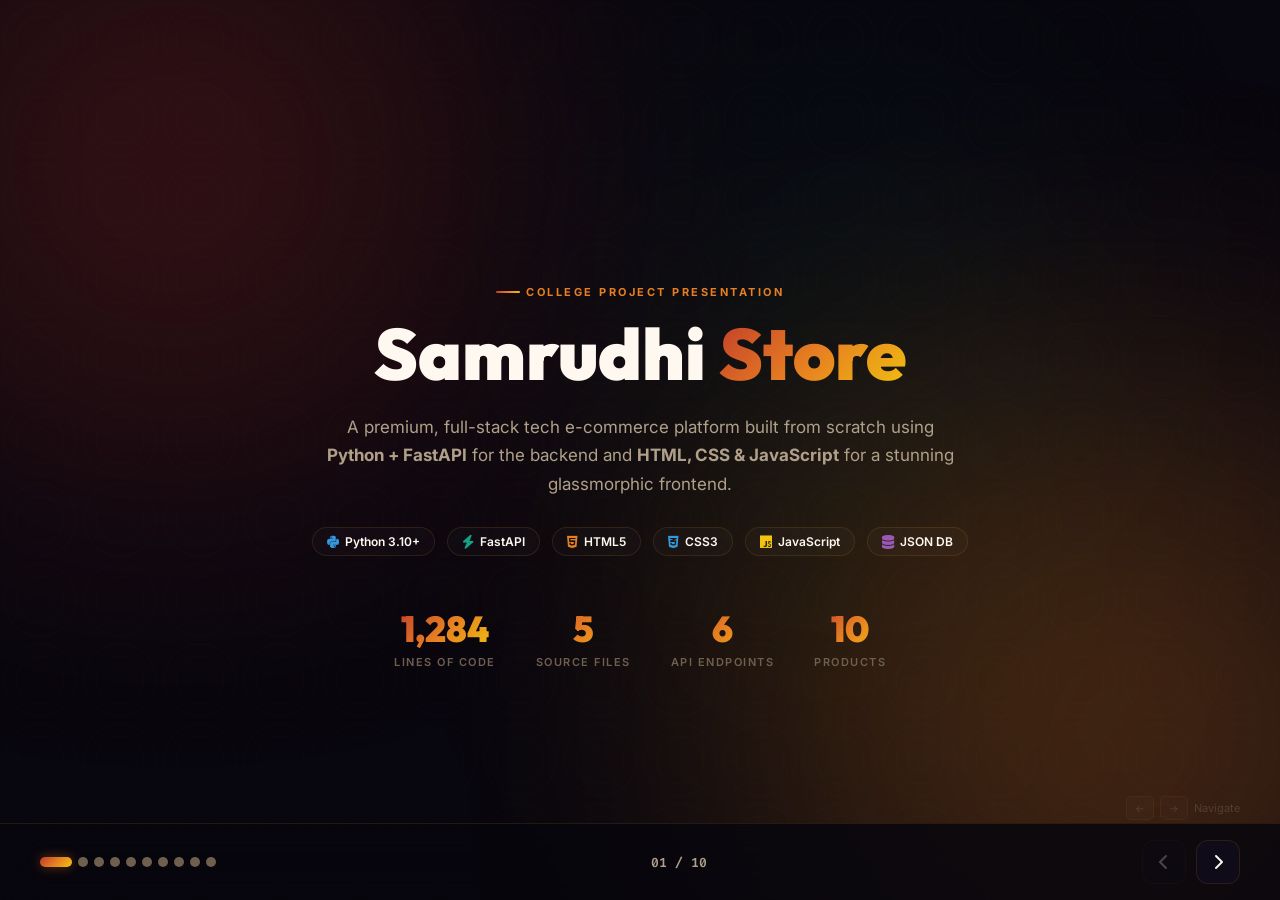
<file: Reddy's store/presentation.html>
<!DOCTYPE html>
<html lang="en">
<head>
    <meta charset="UTF-8">
    <meta name="viewport" content="width=device-width, initial-scale=1.0">
    <title>Samrudhi Store — Project Presentation</title>
    <link rel="preconnect" href="https://fonts.googleapis.com">
    <link rel="preconnect" href="https://fonts.gstatic.com" crossorigin>
    <link href="https://fonts.googleapis.com/css2?family=Outfit:wght@300;400;600;700;800;900&family=Inter:wght@300;400;500;600;700&family=Fira+Code:wght@400;600&display=swap" rel="stylesheet">
    <link rel="stylesheet" href="https://cdnjs.cloudflare.com/ajax/libs/font-awesome/6.4.0/css/all.min.css">
    <style>
        /* ============ RESET & BASE ============ */
        *, *::before, *::after { box-sizing: border-box; margin: 0; padding: 0; }

        :root {
            --bg: #08060e;
            --surface: rgba(18, 14, 33, 0.6);
            --surface-hover: rgba(28, 22, 50, 0.7);
            --border: rgba(255, 160, 50, 0.12);
            --border-bright: rgba(255, 160, 50, 0.3);
            --text: #fff8f0;
            --text-dim: #b0a08a;
            --text-muted: #6e5f4e;

            --kumkum: #c0392b;
            --saffron: #e67e22;
            --gold: #f1c40f;
            --mehndi: #27ae60;
            --peacock: #16a085;
            --sky: #3498db;

            --gradient-fire: linear-gradient(135deg, #c0392b, #e67e22, #f1c40f);
            --gradient-earth: linear-gradient(135deg, #27ae60, #16a085);
            --gradient-sky: linear-gradient(135deg, #3498db, #9b59b6);

            --font-head: 'Outfit', sans-serif;
            --font-body: 'Inter', sans-serif;
            --font-code: 'Fira Code', monospace;
            --ease: cubic-bezier(0.16, 1, 0.3, 1);
        }

        html { scroll-behavior: smooth; }

        body {
            background: var(--bg);
            color: var(--text);
            font-family: var(--font-body);
            overflow: hidden;
            height: 100vh;
            width: 100vw;
        }

        /* ============ AMBIENT BACKGROUND ============ */
        .ambient {
            position: fixed; inset: 0; z-index: 0; pointer-events: none; overflow: hidden;
        }
        .ambient .orb {
            position: absolute; border-radius: 50%; filter: blur(140px); opacity: 0.25;
        }
        .ambient .orb-1 { width: 600px; height: 600px; background: #c0392b; top: -15%; left: -10%; animation: float1 18s ease-in-out infinite; }
        .ambient .orb-2 { width: 700px; height: 700px; background: #e67e22; bottom: -20%; right: -15%; animation: float2 22s ease-in-out infinite; }
        .ambient .orb-3 { width: 400px; height: 400px; background: #f1c40f; top: 40%; left: 50%; opacity: 0.08; animation: float3 16s ease-in-out infinite; }
        .ambient .orb-4 { width: 350px; height: 350px; background: #16a085; top: 10%; right: 20%; opacity: 0.1; animation: float1 20s ease-in-out infinite reverse; }

        @keyframes float1 { 0%,100%{transform:translate(0,0)} 50%{transform:translate(30px,-40px)} }
        @keyframes float2 { 0%,100%{transform:translate(0,0)} 50%{transform:translate(-40px,30px)} }
        @keyframes float3 { 0%,100%{transform:translate(0,0)} 50%{transform:translate(20px,25px)} }

        /* Rangoli pattern overlay */
        .ambient::after {
            content: '';
            position: absolute; inset: 0;
            background-image: url("data:image/svg+xml,%3Csvg xmlns='http://www.w3.org/2000/svg' width='80' height='80' viewBox='0 0 80 80'%3E%3Ccircle cx='40' cy='40' r='36' fill='none' stroke='rgba(230,126,34,0.04)' stroke-width='1'/%3E%3Ccircle cx='40' cy='40' r='24' fill='none' stroke='rgba(241,196,15,0.03)' stroke-width='1'/%3E%3Ccircle cx='40' cy='40' r='12' fill='none' stroke='rgba(192,57,43,0.03)' stroke-width='1'/%3E%3C/svg%3E");
            opacity: 0.5;
        }

        /* ============ PRESENTATION WRAPPER ============ */
        .presentation {
            position: relative; z-index: 1;
            width: 100vw; height: 100vh;
            overflow: hidden;
        }

        /* ============ SLIDE SYSTEM ============ */
        .slide {
            position: absolute; inset: 0;
            display: flex; align-items: center; justify-content: center;
            padding: 60px 80px;
            opacity: 0;
            transform: translateX(80px) scale(0.96);
            transition: opacity 0.7s var(--ease), transform 0.7s var(--ease);
            pointer-events: none;
            will-change: transform, opacity;
        }
        .slide.active {
            opacity: 1; transform: translateX(0) scale(1); pointer-events: all;
        }
        .slide.exit-left {
            opacity: 0; transform: translateX(-80px) scale(0.96);
        }

        .slide-inner {
            width: 100%;
            max-width: 1200px;
            animation: slideContentIn 0.9s var(--ease) both;
        }
        .slide.active .slide-inner { animation: slideContentIn 0.9s var(--ease) both; }
        @keyframes slideContentIn { from { opacity: 0; transform: translateY(25px); } to { opacity: 1; transform: translateY(0); } }

        /* ============ NAVIGATION ============ */
        .nav-bar {
            position: fixed; bottom: 0; left: 0; right: 0; z-index: 100;
            display: flex; align-items: center; justify-content: space-between;
            padding: 16px 40px;
            background: rgba(8, 6, 14, 0.85);
            backdrop-filter: blur(20px);
            border-top: 1px solid var(--border);
        }

        .nav-progress {
            display: flex; align-items: center; gap: 6px;
        }
        .nav-dot {
            width: 10px; height: 10px;
            border-radius: 50%;
            background: var(--text-muted);
            border: none; cursor: pointer;
            transition: all 0.4s var(--ease);
            position: relative;
        }
        .nav-dot.active {
            width: 32px; border-radius: 5px;
            background: var(--gradient-fire);
            box-shadow: 0 0 12px rgba(230,126,34,0.4);
        }
        .nav-dot:hover:not(.active) { background: var(--text-dim); transform: scale(1.2); }
        .nav-dot .tooltip {
            position: absolute; bottom: 24px; left: 50%;
            transform: translateX(-50%) translateY(4px);
            background: rgba(18,14,33,0.95);
            border: 1px solid var(--border);
            padding: 4px 10px; border-radius: 6px;
            font-size: 11px; white-space: nowrap; color: var(--text);
            opacity: 0; pointer-events: none;
            transition: all 0.3s var(--ease);
        }
        .nav-dot:hover .tooltip { opacity: 1; transform: translateX(-50%) translateY(0); }

        .nav-info {
            font-size: 13px; color: var(--text-dim); font-weight: 600; font-family: var(--font-code);
        }

        .nav-controls { display: flex; gap: 10px; }
        .nav-btn {
            width: 44px; height: 44px;
            border-radius: 12px;
            border: 1px solid var(--border);
            background: var(--surface);
            color: var(--text);
            cursor: pointer;
            display: flex; align-items: center; justify-content: center;
            font-size: 16px;
            transition: all 0.3s var(--ease);
        }
        .nav-btn:hover { background: var(--surface-hover); border-color: var(--border-bright); transform: translateY(-2px); }
        .nav-btn:disabled { opacity: 0.25; cursor: not-allowed; transform: none; }

        /* ============ TYPOGRAPHY ============ */
        .slide-tag {
            display: inline-flex; align-items: center; gap: 6px;
            font-size: 11px; font-weight: 700; text-transform: uppercase;
            letter-spacing: 2.5px; color: var(--saffron);
            margin-bottom: 16px;
        }
        .slide-tag::before {
            content: ''; width: 24px; height: 2px;
            background: var(--gradient-fire); border-radius: 2px;
        }

        h1.hero-title {
            font-family: var(--font-head);
            font-size: clamp(40px, 6vw, 72px);
            font-weight: 900;
            line-height: 1.08;
            margin-bottom: 20px;
        }
        h1.hero-title .highlight {
            background: var(--gradient-fire);
            -webkit-background-clip: text;
            -webkit-text-fill-color: transparent;
            background-clip: text;
        }

        h2.section-title {
            font-family: var(--font-head);
            font-size: clamp(28px, 4vw, 48px);
            font-weight: 800;
            line-height: 1.15;
            margin-bottom: 16px;
        }
        h2.section-title .highlight {
            background: var(--gradient-fire);
            -webkit-background-clip: text;
            -webkit-text-fill-color: transparent;
            background-clip: text;
        }

        .subtitle {
            font-size: 17px; color: var(--text-dim);
            line-height: 1.7; max-width: 640px;
        }

        /* ============ CARDS / BOXES ============ */
        .glass-card {
            background: var(--surface);
            backdrop-filter: blur(14px);
            border: 1px solid var(--border);
            border-radius: 16px;
            padding: 24px;
            transition: all 0.4s var(--ease);
        }
        .glass-card:hover {
            border-color: var(--border-bright);
            transform: translateY(-4px);
            box-shadow: 0 12px 40px rgba(0,0,0,0.3), 0 0 20px rgba(230,126,34,0.06);
        }

        .card-icon {
            width: 52px; height: 52px;
            border-radius: 14px;
            display: flex; align-items: center; justify-content: center;
            font-size: 22px;
            margin-bottom: 16px;
            position: relative;
        }
        .card-icon::after {
            content: ''; position: absolute; inset: 0; border-radius: 14px;
            background: inherit; filter: blur(14px); opacity: 0.3; z-index: -1;
        }

        .card-title {
            font-family: var(--font-head);
            font-size: 16px; font-weight: 700;
            margin-bottom: 6px;
        }
        .card-desc {
            font-size: 13px; color: var(--text-dim); line-height: 1.6;
        }

        /* ============ GRID LAYOUTS ============ */
        .grid-2 { display: grid; grid-template-columns: 1fr 1fr; gap: 24px; }
        .grid-3 { display: grid; grid-template-columns: repeat(3, 1fr); gap: 20px; }
        .grid-4 { display: grid; grid-template-columns: repeat(4, 1fr); gap: 18px; }
        .grid-2-1 { display: grid; grid-template-columns: 2fr 1fr; gap: 30px; align-items: start; }
        .grid-1-2 { display: grid; grid-template-columns: 1fr 2fr; gap: 30px; align-items: start; }

        @media (max-width: 900px) {
            .grid-2, .grid-3, .grid-4, .grid-2-1, .grid-1-2 { grid-template-columns: 1fr; }
            .slide { padding: 40px 24px; }
        }

        /* ============ CODE BLOCKS ============ */
        .code-block {
            background: rgba(0,0,0,0.5);
            border: 1px solid var(--border);
            border-radius: 12px;
            padding: 20px;
            font-family: var(--font-code);
            font-size: 13px;
            line-height: 1.7;
            overflow-x: auto;
            color: var(--text-dim);
        }
        .code-block .kw { color: #c0392b; }
        .code-block .fn { color: #e67e22; }
        .code-block .str { color: #27ae60; }
        .code-block .cm { color: #555; font-style: italic; }
        .code-block .num { color: #f1c40f; }
        .code-block .dec { color: #9b59b6; }

        /* ============ BADGE / CHIPS ============ */
        .tech-chip {
            display: inline-flex; align-items: center; gap: 6px;
            padding: 6px 14px; border-radius: 50px;
            font-size: 12px; font-weight: 600;
            border: 1px solid var(--border);
            background: rgba(255,255,255,0.02);
            transition: all 0.3s var(--ease);
        }
        .tech-chip:hover { border-color: var(--border-bright); background: rgba(255,255,255,0.04); }
        .tech-chip i { font-size: 14px; }

        /* ============ ROADMAP / TIMELINE ============ */
        .timeline {
            position: relative;
            padding-left: 36px;
        }
        .timeline::before {
            content: '';
            position: absolute; left: 14px; top: 0; bottom: 0;
            width: 2px;
            background: linear-gradient(to bottom, var(--kumkum), var(--saffron), var(--gold), var(--mehndi), var(--peacock));
            border-radius: 2px;
        }
        .timeline-item {
            position: relative;
            padding: 16px 0 28px 24px;
        }
        .timeline-dot {
            position: absolute; left: -28px; top: 18px;
            width: 14px; height: 14px;
            border-radius: 50%;
            border: 3px solid var(--bg);
        }
        .timeline-item:nth-child(1) .timeline-dot { background: var(--kumkum); box-shadow: 0 0 10px rgba(192,57,43,0.5); }
        .timeline-item:nth-child(2) .timeline-dot { background: var(--saffron); box-shadow: 0 0 10px rgba(230,126,34,0.5); }
        .timeline-item:nth-child(3) .timeline-dot { background: var(--gold); box-shadow: 0 0 10px rgba(241,196,15,0.5); }
        .timeline-item:nth-child(4) .timeline-dot { background: var(--mehndi); box-shadow: 0 0 10px rgba(39,174,96,0.5); }
        .timeline-item:nth-child(5) .timeline-dot { background: var(--peacock); box-shadow: 0 0 10px rgba(22,160,133,0.5); }
        .timeline-item:nth-child(6) .timeline-dot { background: var(--sky); box-shadow: 0 0 10px rgba(52,152,219,0.5); }

        .timeline-title {
            font-family: var(--font-head);
            font-size: 15px; font-weight: 700;
            margin-bottom: 4px;
        }
        .timeline-desc {
            font-size: 12.5px; color: var(--text-dim); line-height: 1.6;
        }

        /* ============ FLOW DIAGRAM ============ */
        .flow-row {
            display: flex; align-items: center; justify-content: center; gap: 0; flex-wrap: wrap;
        }
        .flow-node {
            background: var(--surface);
            border: 1px solid var(--border);
            border-radius: 14px;
            padding: 16px 22px;
            text-align: center;
            min-width: 130px;
            transition: all 0.3s var(--ease);
        }
        .flow-node:hover { border-color: var(--border-bright); transform: translateY(-3px); }
        .flow-node-icon { font-size: 22px; margin-bottom: 8px; display: block; }
        .flow-node-label { font-family: var(--font-head); font-size: 12px; font-weight: 700; }
        .flow-arrow {
            font-size: 20px; color: var(--text-muted); padding: 0 4px;
            animation: arrowPulse 2s ease-in-out infinite;
        }
        @keyframes arrowPulse { 0%,100%{opacity:0.3} 50%{opacity:1; color: var(--saffron);} }

        /* ============ STATS BAR ============ */
        .stat-bar {
            display: flex; align-items: center; gap: 40px; justify-content: center;
            padding: 30px 0; margin: 20px 0;
        }
        .stat-item { text-align: center; }
        .stat-value {
            font-family: var(--font-head);
            font-size: 36px; font-weight: 900;
            background: var(--gradient-fire);
            -webkit-background-clip: text;
            -webkit-text-fill-color: transparent;
        }
        .stat-label { font-size: 11px; color: var(--text-muted); text-transform: uppercase; letter-spacing: 1.5px; font-weight: 600; margin-top: 4px; }

        /* ============ FEATURE LIST ============ */
        .feature-list { list-style: none; }
        .feature-list li {
            display: flex; align-items: flex-start; gap: 12px;
            padding: 10px 0;
            font-size: 14px; color: var(--text-dim); line-height: 1.6;
        }
        .feature-list li i {
            color: var(--mehndi);
            margin-top: 3px; font-size: 14px;
            flex-shrink: 0;
        }

        /* ============ DIVIDER ============ */
        .divider {
            height: 1px;
            background: linear-gradient(to right, transparent, var(--border-bright), transparent);
            margin: 24px 0;
        }

        /* ============ API ENDPOINT TABLE ============ */
        .api-table {
            width: 100%;
            border-collapse: collapse;
            font-size: 13px;
        }
        .api-table th {
            text-align: left;
            padding: 10px 14px;
            font-family: var(--font-head);
            font-weight: 700;
            font-size: 11px;
            text-transform: uppercase;
            letter-spacing: 1.5px;
            color: var(--text-muted);
            border-bottom: 1px solid var(--border);
        }
        .api-table td {
            padding: 12px 14px;
            border-bottom: 1px solid rgba(255,255,255,0.03);
            color: var(--text-dim);
        }
        .api-table tr:hover td { background: rgba(255,255,255,0.02); }
        .method-badge {
            display: inline-block;
            padding: 2px 8px;
            border-radius: 4px;
            font-family: var(--font-code);
            font-size: 11px;
            font-weight: 700;
        }
        .method-get { background: rgba(39,174,96,0.15); color: var(--mehndi); }
        .method-post { background: rgba(230,126,34,0.15); color: var(--saffron); }

        .endpoint-path {
            font-family: var(--font-code);
            color: var(--gold);
        }

        /* ============ KEYBOARD HINT ============ */
        .kb-hint {
            position: fixed; bottom: 80px; right: 40px; z-index: 99;
            font-size: 11px; color: var(--text-muted);
            display: flex; align-items: center; gap: 6px;
            opacity: 0.5;
        }
        .kb-key {
            display: inline-flex; align-items: center; justify-content: center;
            width: 28px; height: 24px;
            border: 1px solid var(--border);
            border-radius: 5px;
            font-size: 10px;
            background: rgba(255,255,255,0.03);
        }

        /* ============ SCROLL AREA FOR TALL SLIDES ============ */
        .scrollable-content {
            max-height: calc(100vh - 160px);
            overflow-y: auto;
            padding-right: 8px;
        }
        .scrollable-content::-webkit-scrollbar { width: 4px; }
        .scrollable-content::-webkit-scrollbar-thumb { background: rgba(255,255,255,0.06); border-radius: 4px; }

        /* ============ SPECIAL: TITLE SLIDE CENTER ============ */
        .title-center {
            text-align: center;
            display: flex; flex-direction: column; align-items: center;
        }

        /* ============ ANIMATIONS ============ */
        .fade-up {
            opacity: 0; transform: translateY(20px);
            animation: fadeUp 0.8s var(--ease) forwards;
        }
        @keyframes fadeUp { to { opacity: 1; transform: translateY(0); } }

        .stagger-1 { animation-delay: 0.1s; }
        .stagger-2 { animation-delay: 0.2s; }
        .stagger-3 { animation-delay: 0.3s; }
        .stagger-4 { animation-delay: 0.4s; }
        .stagger-5 { animation-delay: 0.5s; }
        .stagger-6 { animation-delay: 0.6s; }

        /* Pulse glow for hero icon */
        .hero-icon-wrap {
            width: 80px; height: 80px;
            border-radius: 24px;
            display: flex; align-items: center; justify-content: center;
            font-size: 34px;
            background: linear-gradient(135deg, rgba(192,57,43,0.2), rgba(230,126,34,0.2));
            border: 1px solid rgba(230,126,34,0.3);
            margin-bottom: 24px;
            animation: pulseGlow 3s ease-in-out infinite;
        }
        @keyframes pulseGlow {
            0%,100% { box-shadow: 0 0 20px rgba(230,126,34,0.1); }
            50% { box-shadow: 0 0 40px rgba(230,126,34,0.25); }
        }

        /* ============ TECH STACK COLORS ============ */
        .color-python { color: #3498db; }
        .color-fastapi { color: #16a085; }
        .color-html { color: #e67e22; }
        .color-css { color: #3498db; }
        .color-js { color: #f1c40f; }
        .color-json { color: #9b59b6; }
        .color-pydantic { color: #e74c3c; }
        .color-uvicorn { color: #27ae60; }

        .bg-python { background: linear-gradient(135deg, rgba(52,152,219,0.2), rgba(52,152,219,0.05)); }
        .bg-fastapi { background: linear-gradient(135deg, rgba(22,160,133,0.2), rgba(22,160,133,0.05)); }
        .bg-html { background: linear-gradient(135deg, rgba(230,126,34,0.2), rgba(230,126,34,0.05)); }
        .bg-css { background: linear-gradient(135deg, rgba(52,152,219,0.2), rgba(52,152,219,0.05)); }
        .bg-js { background: linear-gradient(135deg, rgba(241,196,15,0.2), rgba(241,196,15,0.05)); }
        .bg-json { background: linear-gradient(135deg, rgba(155,89,182,0.2), rgba(155,89,182,0.05)); }

        /* ============ FOOTER-LIKE SUBTLE TEXT ============ */
        .slide-footer-note {
            position: absolute; bottom: 80px; left: 50%;
            transform: translateX(-50%);
            font-size: 11px; color: var(--text-muted);
            font-family: var(--font-code);
        }

        /* ============ ARCHITECTURE BOXES ============ */
        .arch-layer {
            border: 1px solid var(--border);
            border-radius: 14px;
            padding: 18px 22px;
            background: var(--surface);
            position: relative;
        }
        .arch-layer-label {
            position: absolute; top: -10px; left: 18px;
            background: var(--bg);
            padding: 0 10px;
            font-size: 10px; font-weight: 700;
            text-transform: uppercase;
            letter-spacing: 1.5px;
        }
        .arch-items {
            display: flex; gap: 10px; flex-wrap: wrap; margin-top: 6px;
        }
        .arch-item {
            padding: 8px 14px;
            border-radius: 8px;
            font-size: 12px; font-weight: 600;
            border: 1px solid rgba(255,255,255,0.06);
            background: rgba(255,255,255,0.02);
        }

        /* Vertical connector */
        .arch-connector {
            display: flex; justify-content: center; padding: 6px 0;
            color: var(--text-muted); font-size: 18px;
        }
    </style>
</head>
<body>

<!-- Ambient Background -->
<div class="ambient">
    <div class="orb orb-1"></div>
    <div class="orb orb-2"></div>
    <div class="orb orb-3"></div>
    <div class="orb orb-4"></div>
</div>

<!-- Keyboard Hint -->
<div class="kb-hint">
    <span class="kb-key">←</span>
    <span class="kb-key">→</span>
    Navigate
</div>

<!-- ==================== SLIDES ==================== -->
<div class="presentation" id="presentation">

    <!-- ======= SLIDE 0: Title ======= -->
    <div class="slide active" data-slide="0">
        <div class="slide-inner title-center">
            <div class="hero-icon-wrap fade-up">
                <i class="fa-solid fa-cube"></i>
            </div>
            <div class="slide-tag fade-up stagger-1">College Project Presentation</div>
            <h1 class="hero-title fade-up stagger-2">
                Samrudhi <span class="highlight">Store</span>
            </h1>
            <p class="subtitle fade-up stagger-3" style="text-align:center; margin-bottom: 28px;">
                A premium, full-stack tech e-commerce platform built from scratch using <strong>Python + FastAPI</strong> for the backend and <strong>HTML, CSS & JavaScript</strong> for a stunning glassmorphic frontend.
            </p>
            <div style="display:flex; gap:12px; flex-wrap:wrap; justify-content:center;" class="fade-up stagger-4">
                <span class="tech-chip"><i class="fa-brands fa-python color-python"></i> Python 3.10+</span>
                <span class="tech-chip"><i class="fa-solid fa-bolt color-fastapi"></i> FastAPI</span>
                <span class="tech-chip"><i class="fa-brands fa-html5 color-html"></i> HTML5</span>
                <span class="tech-chip"><i class="fa-brands fa-css3-alt color-css"></i> CSS3</span>
                <span class="tech-chip"><i class="fa-brands fa-js color-js"></i> JavaScript</span>
                <span class="tech-chip"><i class="fa-solid fa-database color-json"></i> JSON DB</span>
            </div>
            <div class="stat-bar fade-up stagger-5">
                <div class="stat-item"><div class="stat-value">1,284</div><div class="stat-label">Lines of Code</div></div>
                <div class="stat-item"><div class="stat-value">5</div><div class="stat-label">Source Files</div></div>
                <div class="stat-item"><div class="stat-value">6</div><div class="stat-label">API Endpoints</div></div>
                <div class="stat-item"><div class="stat-value">10</div><div class="stat-label">Products</div></div>
            </div>
        </div>
    </div>

    <!-- ======= SLIDE 1: Problem & Solution ======= -->
    <div class="slide" data-slide="1">
        <div class="slide-inner">
            <div class="grid-2" style="align-items: center;">
                <div>
                    <div class="slide-tag">The Idea</div>
                    <h2 class="section-title">Why We Built <span class="highlight">This</span></h2>
                    <p class="subtitle" style="margin-bottom: 24px;">
                        We wanted to prove that a college assignment doesn't have to look boring. So we built a <em>real-feeling</em> online tech store — the kind you'd actually want to shop on — using only the tools our syllabus teaches.
                    </p>
                    <ul class="feature-list">
                        <li><i class="fa-solid fa-check-circle"></i> Hands-on learning with <strong>Python backend development</strong> using FastAPI</li>
                        <li><i class="fa-solid fa-check-circle"></i> Understanding the full <strong>request-response lifecycle</strong> of a web app</li>
                        <li><i class="fa-solid fa-check-circle"></i> Building a <strong>production-quality UI</strong> with modern design principles</li>
                        <li><i class="fa-solid fa-check-circle"></i> Implementing a real <strong>shopping cart + checkout + invoice</strong> workflow</li>
                        <li><i class="fa-solid fa-check-circle"></i> Simulating a <strong>database</strong> with persistent JSON file storage</li>
                    </ul>
                </div>
                <div style="display:flex; flex-direction:column; gap:16px;">
                    <div class="glass-card">
                        <div class="card-icon bg-python"><i class="fa-solid fa-server color-python"></i></div>
                        <div class="card-title">Backend Powered</div>
                        <div class="card-desc">FastAPI handles all business logic — products, cart calculations, coupon validation, order storage, and invoice generation.</div>
                    </div>
                    <div class="glass-card">
                        <div class="card-icon bg-html"><i class="fa-solid fa-palette color-html"></i></div>
                        <div class="card-title">Glassmorphic UI</div>
                        <div class="card-desc">A rich, dark-themed interface inspired by Indian color aesthetics — saffron, gold, kumkum & peacock teal with smooth animations.</div>
                    </div>
                    <div class="glass-card">
                        <div class="card-icon bg-json"><i class="fa-solid fa-shield-halved color-json"></i></div>
                        <div class="card-title">End-to-End Flow</div>
                        <div class="card-desc">From browsing products → adding to cart → applying coupons → checkout → payment simulation → downloading invoices.</div>
                    </div>
                </div>
            </div>
        </div>
    </div>

    <!-- ======= SLIDE 2: Tech Stack Deep Dive ======= -->
    <div class="slide" data-slide="2">
        <div class="slide-inner scrollable-content">
            <div class="slide-tag">Technology Stack</div>
            <h2 class="section-title">Libraries & Tools <span class="highlight">We Used</span></h2>
            <p class="subtitle" style="margin-bottom: 28px;">Every technology was chosen with purpose. Here's what powers this project under the hood.</p>

            <div class="grid-3" style="margin-bottom: 24px;">
                <!-- Python -->
                <div class="glass-card">
                    <div class="card-icon bg-python"><i class="fa-brands fa-python color-python"></i></div>
                    <div class="card-title">Python 3.10+</div>
                    <div class="card-desc">Our primary backend language. Handles all server-side logic, data processing, and API routing. Chosen for its readability and rich ecosystem.</div>
                    <div class="divider"></div>
                    <div style="font-size:11px; color:var(--text-muted);">
                        <strong>Used for:</strong> API logic, data models, file I/O, UUID generation, date handling
                    </div>
                </div>
                <!-- FastAPI -->
                <div class="glass-card">
                    <div class="card-icon bg-fastapi"><i class="fa-solid fa-bolt color-fastapi"></i></div>
                    <div class="card-title">FastAPI</div>
                    <div class="card-desc">Modern, high-performance Python web framework for building APIs. Supports automatic request validation, async handlers, and auto-generated docs.</div>
                    <div class="divider"></div>
                    <div style="font-size:11px; color:var(--text-muted);">
                        <strong>Used for:</strong> REST API endpoints, request routing, file serving, error handling
                    </div>
                </div>
                <!-- Uvicorn -->
                <div class="glass-card">
                    <div class="card-icon" style="background: linear-gradient(135deg, rgba(39,174,96,0.2), rgba(39,174,96,0.05));"><i class="fa-solid fa-rocket color-uvicorn"></i></div>
                    <div class="card-title">Uvicorn (ASGI Server)</div>
                    <div class="card-desc">Lightning-fast ASGI web server that runs our FastAPI application. Supports hot-reload during development for instant code changes.</div>
                    <div class="divider"></div>
                    <div style="font-size:11px; color:var(--text-muted);">
                        <strong>Used for:</strong> Hosting the server on localhost:8000, hot-reload dev mode
                    </div>
                </div>
                <!-- Pydantic -->
                <div class="glass-card">
                    <div class="card-icon" style="background: linear-gradient(135deg, rgba(231,76,60,0.2), rgba(231,76,60,0.05));"><i class="fa-solid fa-shield-halved color-pydantic"></i></div>
                    <div class="card-title">Pydantic</div>
                    <div class="card-desc">Data validation library using Python type annotations. Automatically validates incoming checkout requests, shipping details, and cart items.</div>
                    <div class="divider"></div>
                    <div style="font-size:11px; color:var(--text-muted);">
                        <strong>Models:</strong> CartItem, ShippingDetails, CheckoutRequest + EmailStr validation
                    </div>
                </div>
                <!-- HTML5 -->
                <div class="glass-card">
                    <div class="card-icon bg-html"><i class="fa-brands fa-html5 color-html"></i></div>
                    <div class="card-title">HTML5</div>
                    <div class="card-desc">Semantic markup for the entire storefront — navigation, product grid, cart drawer, checkout modal, success screens, and order history.</div>
                    <div class="divider"></div>
                    <div style="font-size:11px; color:var(--text-muted);">
                        <strong>Structure:</strong> 286 lines of clean, semantic HTML with modals & drawers
                    </div>
                </div>
                <!-- CSS3 -->
                <div class="glass-card">
                    <div class="card-icon bg-css"><i class="fa-brands fa-css3-alt color-css"></i></div>
                    <div class="card-title">Vanilla CSS3</div>
                    <div class="card-desc">1,278 lines of hand-crafted CSS. Custom design system with glassmorphism, CSS variables, animations, responsive grids, and a rangoli-pattern background.</div>
                    <div class="divider"></div>
                    <div style="font-size:11px; color:var(--text-muted);">
                        <strong>Techniques:</strong> backdrop-filter, CSS variables, @keyframes, SVG data-URI patterns
                    </div>
                </div>
            </div>

            <div class="grid-3">
                <!-- JavaScript -->
                <div class="glass-card">
                    <div class="card-icon bg-js"><i class="fa-brands fa-js color-js"></i></div>
                    <div class="card-title">Vanilla JavaScript (ES6+)</div>
                    <div class="card-desc">610 lines of client-side logic. Handles product fetching, real-time search/filter, cart state with localStorage persistence, checkout form submission, and invoice downloads.</div>
                    <div class="divider"></div>
                    <div style="font-size:11px; color:var(--text-muted);">
                        <strong>Features:</strong> Fetch API, DOM manipulation, localStorage, async/await
                    </div>
                </div>
                <!-- JSON -->
                <div class="glass-card">
                    <div class="card-icon bg-json"><i class="fa-solid fa-database color-json"></i></div>
                    <div class="card-title">JSON File Database</div>
                    <div class="card-desc">A lightweight, file-based database (orders.json) for persisting order records. No external database engine needed — perfect for academic demonstrations.</div>
                    <div class="divider"></div>
                    <div style="font-size:11px; color:var(--text-muted);">
                        <strong>Storage:</strong> orders.json — auto-created on first checkout
                    </div>
                </div>
                <!-- External Assets -->
                <div class="glass-card">
                    <div class="card-icon" style="background: linear-gradient(135deg, rgba(155,89,182,0.2), rgba(155,89,182,0.05));"><i class="fa-solid fa-puzzle-piece" style="color:#9b59b6"></i></div>
                    <div class="card-title">External Libraries</div>
                    <div class="card-desc">Google Fonts (Outfit + Inter) for modern typography. Font Awesome 6.4 for a rich icon system across the UI. Unsplash for product imagery.</div>
                    <div class="divider"></div>
                    <div style="font-size:11px; color:var(--text-muted);">
                        <strong>CDN:</strong> fonts.googleapis.com, cdnjs.cloudflare.com, unsplash
                    </div>
                </div>
            </div>
        </div>
    </div>

    <!-- ======= SLIDE 3: Architecture ======= -->
    <div class="slide" data-slide="3">
        <div class="slide-inner scrollable-content">
            <div class="slide-tag">System Design</div>
            <h2 class="section-title">Project <span class="highlight">Architecture</span></h2>
            <p class="subtitle" style="margin-bottom: 28px;">A clean three-layer architecture: Presentation → API → Data. Here's how every piece fits together.</p>

            <!-- Architecture Layers -->
            <div style="display:flex; flex-direction:column; gap:0;">
                <!-- Presentation Layer -->
                <div class="arch-layer">
                    <div class="arch-layer-label" style="color: var(--saffron);">🎨 Presentation Layer (Frontend)</div>
                    <div class="arch-items">
                        <div class="arch-item"><i class="fa-brands fa-html5 color-html"></i> index.html</div>
                        <div class="arch-item"><i class="fa-brands fa-css3-alt color-css"></i> style.css</div>
                        <div class="arch-item"><i class="fa-brands fa-js color-js"></i> script.js</div>
                        <div class="arch-item"><i class="fa-solid fa-font color-html"></i> Google Fonts</div>
                        <div class="arch-item"><i class="fa-solid fa-icons" style="color:#9b59b6"></i> Font Awesome</div>
                        <div class="arch-item"><i class="fa-solid fa-image color-fastapi"></i> Unsplash CDN</div>
                    </div>
                </div>

                <div class="arch-connector"><i class="fa-solid fa-arrow-down"></i> Fetch API (HTTP requests) <i class="fa-solid fa-arrow-up"></i></div>

                <!-- API Layer -->
                <div class="arch-layer">
                    <div class="arch-layer-label" style="color: var(--mehndi);">⚡ API Layer (FastAPI Backend)</div>
                    <div class="arch-items">
                        <div class="arch-item"><i class="fa-solid fa-route color-fastapi"></i> Route Handlers</div>
                        <div class="arch-item"><i class="fa-solid fa-shield color-pydantic"></i> Pydantic Validation</div>
                        <div class="arch-item"><i class="fa-solid fa-tags color-js"></i> Coupon Engine</div>
                        <div class="arch-item"><i class="fa-solid fa-calculator color-python"></i> Tax & Price Calc</div>
                        <div class="arch-item"><i class="fa-solid fa-file-invoice color-python"></i> Invoice Generator</div>
                        <div class="arch-item"><i class="fa-solid fa-cube color-fastapi"></i> Static File Server</div>
                    </div>
                </div>

                <div class="arch-connector"><i class="fa-solid fa-arrow-down"></i> JSON read/write <i class="fa-solid fa-arrow-up"></i></div>

                <!-- Data Layer -->
                <div class="arch-layer">
                    <div class="arch-layer-label" style="color: var(--gold);">💾 Data Layer (Storage)</div>
                    <div class="arch-items">
                        <div class="arch-item"><i class="fa-solid fa-database color-json"></i> orders.json (Order DB)</div>
                        <div class="arch-item"><i class="fa-solid fa-box color-python"></i> In-Memory Products[]</div>
                        <div class="arch-item"><i class="fa-solid fa-hard-drive color-js"></i> localStorage (Cart)</div>
                    </div>
                </div>
            </div>

            <div class="divider"></div>

            <!-- File Structure -->
            <h3 style="font-family:var(--font-head); font-size:16px; margin-bottom:14px; font-weight:700;">📁 File Structure</h3>
            <div class="code-block" style="font-size:13px;">
<span class="str">📂 Samrudhi Store/</span>
├── <span class="fn">main.py</span>          <span class="cm"># FastAPI backend — 367 lines of Python</span>
├── <span class="fn">index.html</span>       <span class="cm"># Frontend markup — 286 lines</span>
├── <span class="fn">style.css</span>        <span class="cm"># Design system — 1,278 lines of CSS</span>
├── <span class="fn">script.js</span>        <span class="cm"># Client logic — 610 lines of JS</span>
├── <span class="fn">orders.json</span>      <span class="cm"># Auto-generated order database</span>
└── <span class="fn">build_instructions.txt</span>  <span class="cm"># How-to guide</span>
            </div>
        </div>
    </div>

    <!-- ======= SLIDE 4: API Endpoints ======= -->
    <div class="slide" data-slide="4">
        <div class="slide-inner scrollable-content">
            <div class="slide-tag">Backend APIs</div>
            <h2 class="section-title">REST API <span class="highlight">Endpoints</span></h2>
            <p class="subtitle" style="margin-bottom: 24px;">Our FastAPI backend exposes 6 clean REST endpoints. Each one is validated, documented, and purpose-built.</p>

            <div class="glass-card" style="padding:0; overflow:hidden;">
                <table class="api-table">
                    <thead>
                        <tr>
                            <th>Method</th>
                            <th>Endpoint</th>
                            <th>Purpose</th>
                            <th>Returns</th>
                        </tr>
                    </thead>
                    <tbody>
                        <tr>
                            <td><span class="method-badge method-get">GET</span></td>
                            <td class="endpoint-path">/</td>
                            <td>Serve the main HTML page</td>
                            <td>index.html (FileResponse)</td>
                        </tr>
                        <tr>
                            <td><span class="method-badge method-get">GET</span></td>
                            <td class="endpoint-path">/api/products</td>
                            <td>Fetch all 10 products</td>
                            <td>JSON array of product objects</td>
                        </tr>
                        <tr>
                            <td><span class="method-badge method-get">GET</span></td>
                            <td class="endpoint-path">/api/products/search</td>
                            <td>Search, filter & sort products</td>
                            <td>Filtered JSON (q, category, price, sort)</td>
                        </tr>
                        <tr>
                            <td><span class="method-badge method-post">POST</span></td>
                            <td class="endpoint-path">/api/checkout</td>
                            <td>Process order & save to DB</td>
                            <td>Order confirmation + totals</td>
                        </tr>
                        <tr>
                            <td><span class="method-badge method-get">GET</span></td>
                            <td class="endpoint-path">/api/orders</td>
                            <td>Retrieve all past orders</td>
                            <td>Complete order history array</td>
                        </tr>
                        <tr>
                            <td><span class="method-badge method-get">GET</span></td>
                            <td class="endpoint-path">/api/invoice/{order_id}</td>
                            <td>Generate & download invoice</td>
                            <td>Text file stream (downloadable)</td>
                        </tr>
                    </tbody>
                </table>
            </div>

            <div class="divider"></div>

            <h3 style="font-family:var(--font-head); font-size:16px; margin-bottom:14px; font-weight:700;">💡 Checkout API — Request Body</h3>
            <div class="code-block">
<span class="cm">// POST /api/checkout — Pydantic-validated request</span>
{
  <span class="str">"items"</span>: [
    { <span class="str">"productId"</span>: <span class="num">1</span>, <span class="str">"quantity"</span>: <span class="num">2</span> },
    { <span class="str">"productId"</span>: <span class="num">3</span>, <span class="str">"quantity"</span>: <span class="num">1</span> }
  ],
  <span class="str">"shipping"</span>: {
    <span class="str">"fullName"</span>: <span class="str">"Abhishek Kumar"</span>,
    <span class="str">"email"</span>: <span class="str">"abhishek@college.edu"</span>,   <span class="cm">← EmailStr validated</span>
    <span class="str">"address"</span>: <span class="str">"123 Academic Block"</span>,
    <span class="str">"city"</span>: <span class="str">"New Delhi"</span>,
    <span class="str">"zipCode"</span>: <span class="str">"110001"</span>
  },
  <span class="str">"couponCode"</span>: <span class="str">"COLLEGE20"</span>   <span class="cm">← Optional coupon</span>
}
            </div>
        </div>
    </div>

    <!-- ======= SLIDE 5: Workflow / User Journey ======= -->
    <div class="slide" data-slide="5">
        <div class="slide-inner scrollable-content">
            <div class="slide-tag">User Journey</div>
            <h2 class="section-title">How The App <span class="highlight">Works</span></h2>
            <p class="subtitle" style="margin-bottom: 28px;">Follow the complete user journey — from landing on the homepage to downloading a paid invoice. Every step is real.</p>

            <div class="flow-row" style="margin-bottom: 36px;">
                <div class="flow-node">
                    <span class="flow-node-icon" style="color:var(--saffron)">🌐</span>
                    <span class="flow-node-label">Visit Site</span>
                </div>
                <span class="flow-arrow"><i class="fa-solid fa-chevron-right"></i></span>
                <div class="flow-node">
                    <span class="flow-node-icon" style="color:var(--gold)">🔍</span>
                    <span class="flow-node-label">Browse & Filter</span>
                </div>
                <span class="flow-arrow"><i class="fa-solid fa-chevron-right"></i></span>
                <div class="flow-node">
                    <span class="flow-node-icon" style="color:var(--mehndi)">🛒</span>
                    <span class="flow-node-label">Add to Cart</span>
                </div>
                <span class="flow-arrow"><i class="fa-solid fa-chevron-right"></i></span>
                <div class="flow-node">
                    <span class="flow-node-icon" style="color:var(--peacock)">🎟️</span>
                    <span class="flow-node-label">Apply Coupon</span>
                </div>
                <span class="flow-arrow"><i class="fa-solid fa-chevron-right"></i></span>
                <div class="flow-node">
                    <span class="flow-node-icon" style="color:var(--kumkum)">💳</span>
                    <span class="flow-node-label">Checkout</span>
                </div>
                <span class="flow-arrow"><i class="fa-solid fa-chevron-right"></i></span>
                <div class="flow-node">
                    <span class="flow-node-icon" style="color:var(--sky)">📄</span>
                    <span class="flow-node-label">Get Invoice</span>
                </div>
            </div>

            <div class="grid-2">
                <div class="timeline">
                    <div class="timeline-item">
                        <div class="timeline-dot"></div>
                        <div class="timeline-title">1. User opens localhost:8000</div>
                        <div class="timeline-desc">FastAPI serves <code>index.html</code> via the <code>GET /</code> route. CSS and JS are loaded as static files. The product catalog is fetched from <code>/api/products/search</code>.</div>
                    </div>
                    <div class="timeline-item">
                        <div class="timeline-dot"></div>
                        <div class="timeline-title">2. Browsing & Filtering Products</div>
                        <div class="timeline-desc">Users can search by name, filter by category tabs, adjust the price range slider, and sort products — all instantly via JS Fetch API calls to the backend.</div>
                    </div>
                    <div class="timeline-item">
                        <div class="timeline-dot"></div>
                        <div class="timeline-title">3. Cart Management</div>
                        <div class="timeline-desc">Products are added to a sliding cart drawer. Quantities can be adjusted. Cart state is persisted to <strong>localStorage</strong> so it survives page refreshes.</div>
                    </div>
                </div>
                <div class="timeline">
                    <div class="timeline-item">
                        <div class="timeline-dot" style="background:var(--mehndi)!important; box-shadow:0 0 10px rgba(39,174,96,0.5)!important;"></div>
                        <div class="timeline-title">4. Coupon Codes & Pricing</div>
                        <div class="timeline-desc">Three working coupons: <strong>COLLEGE20</strong> (20% off), <strong>SAMRUDHI15</strong> (15% off), <strong>FREESHIP</strong> (free shipping). Tax is auto-calculated at 8%. Shipping is free above $150.</div>
                    </div>
                    <div class="timeline-item">
                        <div class="timeline-dot" style="background:var(--peacock)!important; box-shadow:0 0 10px rgba(22,160,133,0.5)!important;"></div>
                        <div class="timeline-title">5. Secure Checkout & Payment</div>
                        <div class="timeline-desc">A modal collects shipping + card details. On submit, JS sends a <code>POST /api/checkout</code> request. FastAPI validates with Pydantic, calculates totals, generates an order ID, and saves to <code>orders.json</code>.</div>
                    </div>
                    <div class="timeline-item">
                        <div class="timeline-dot" style="background:var(--sky)!important; box-shadow:0 0 10px rgba(52,152,219,0.5)!important;"></div>
                        <div class="timeline-title">6. Invoice & Order History</div>
                        <div class="timeline-desc">Success screen offers invoice download — calling <code>GET /api/invoice/{id}</code> which generates a formatted text receipt. Order history modal reads all past transactions from the database.</div>
                    </div>
                </div>
            </div>
        </div>
    </div>

    <!-- ======= SLIDE 6: Features Deep Dive ======= -->
    <div class="slide" data-slide="6">
        <div class="slide-inner scrollable-content">
            <div class="slide-tag">Key Features</div>
            <h2 class="section-title">What Makes It <span class="highlight">Special</span></h2>
            <p class="subtitle" style="margin-bottom: 28px;">This isn't a basic CRUD app. Here are the features that make it feel like a real product.</p>

            <div class="grid-2" style="margin-bottom: 20px;">
                <div class="glass-card">
                    <div class="card-icon" style="background: linear-gradient(135deg, rgba(230,126,34,0.2), rgba(241,196,15,0.1));">
                        <i class="fa-solid fa-wand-magic-sparkles" style="color:var(--gold)"></i>
                    </div>
                    <div class="card-title">Glassmorphic UI Design</div>
                    <div class="card-desc">Frosted glass panels, ambient glow orbs, smooth hover animations, rangoli SVG background patterns, and a curated Indian color palette — all in pure CSS. No frameworks, no Tailwind.</div>
                </div>
                <div class="glass-card">
                    <div class="card-icon" style="background: linear-gradient(135deg, rgba(52,152,219,0.2), rgba(52,152,219,0.05));">
                        <i class="fa-solid fa-magnifying-glass" style="color:var(--sky)"></i>
                    </div>
                    <div class="card-title">Real-Time Search & Filters</div>
                    <div class="card-desc">Instant search-as-you-type queries, category tabs (Phones, Laptops, Audio, Wearables, Accessories), price range slider, and multi-column sorting — all powered by backend API queries.</div>
                </div>
                <div class="glass-card">
                    <div class="card-icon" style="background: linear-gradient(135deg, rgba(39,174,96,0.2), rgba(39,174,96,0.05));">
                        <i class="fa-solid fa-cart-shopping" style="color:var(--mehndi)"></i>
                    </div>
                    <div class="card-title">Persistent Shopping Cart</div>
                    <div class="card-desc">Cart slides in as a sleek drawer. Add, remove, adjust quantities. State is saved to localStorage — refresh the page, your cart stays intact. Subtotal & shipping auto-update.</div>
                </div>
                <div class="glass-card">
                    <div class="card-icon" style="background: linear-gradient(135deg, rgba(192,57,43,0.2), rgba(192,57,43,0.05));">
                        <i class="fa-solid fa-ticket" style="color:var(--kumkum)"></i>
                    </div>
                    <div class="card-title">Academic Coupon System</div>
                    <div class="card-desc">Three real coupon codes that work both client-side (for preview) and server-side (for actual calculations). Backend is the source of truth — no client-side cheating!</div>
                </div>
                <div class="glass-card">
                    <div class="card-icon" style="background: linear-gradient(135deg, rgba(155,89,182,0.2), rgba(155,89,182,0.05));">
                        <i class="fa-solid fa-file-invoice" style="color:#9b59b6"></i>
                    </div>
                    <div class="card-title">Dynamic Invoice Generation</div>
                    <div class="card-desc">Backend generates formatted text invoices on-the-fly using StreamingResponse. Each invoice includes order ID, customer info, itemized list, discounts, tax, and grand total.</div>
                </div>
                <div class="glass-card">
                    <div class="card-icon" style="background: linear-gradient(135deg, rgba(22,160,133,0.2), rgba(22,160,133,0.05));">
                        <i class="fa-solid fa-clock-rotate-left" style="color:var(--peacock)"></i>
                    </div>
                    <div class="card-title">Order History Archive</div>
                    <div class="card-desc">Every order is logged to orders.json. Users can view a complete transaction history modal and re-download any past invoice — simulating a real order management system.</div>
                </div>
            </div>
        </div>
    </div>

    <!-- ======= SLIDE 7: Development Roadmap ======= -->
    <div class="slide" data-slide="7">
        <div class="slide-inner scrollable-content">
            <div class="slide-tag">Development Roadmap</div>
            <h2 class="section-title">How We <span class="highlight">Built It</span></h2>
            <p class="subtitle" style="margin-bottom: 28px;">The honest, step-by-step journey from an empty folder to a working e-commerce platform. Here's our actual build process.</p>

            <div class="grid-2">
                <div class="timeline" style="padding-left: 40px;">
                    <div class="timeline-item">
                        <div class="timeline-dot"></div>
                        <div class="timeline-title">Phase 1 — Planning & Research</div>
                        <div class="timeline-desc">
                            Decided on the tech stack. Chose FastAPI over Flask for automatic validation. Sketched out the product catalog schema and API endpoints on paper. Studied glassmorphism & Indian color aesthetics.
                        </div>
                    </div>
                    <div class="timeline-item">
                        <div class="timeline-dot"></div>
                        <div class="timeline-title">Phase 2 — Backend First</div>
                        <div class="timeline-desc">
                            Built <code>main.py</code> — defined product data, created Pydantic models (CartItem, ShippingDetails, CheckoutRequest), implemented all API routes, file-based order storage, and the invoice generator.
                        </div>
                    </div>
                    <div class="timeline-item">
                        <div class="timeline-dot"></div>
                        <div class="timeline-title">Phase 3 — HTML Structure</div>
                        <div class="timeline-desc">
                            Designed the full page layout in <code>index.html</code> — navigation bar with category tabs, search toolbar, product grid container, cart drawer, checkout modal, success modal, and order history modal.
                        </div>
                    </div>
                </div>
                <div class="timeline" style="padding-left: 40px;">
                    <div class="timeline-item">
                        <div class="timeline-dot" style="background:var(--mehndi)!important; box-shadow:0 0 10px rgba(39,174,96,0.5)!important;"></div>
                        <div class="timeline-title">Phase 4 — CSS Design System</div>
                        <div class="timeline-desc">
                            Created 1,278 lines of CSS — custom variables for the Indian color palette, glassmorphic panels, responsive grid layouts, smooth animations, custom scrollbars, and the rangoli SVG background.
                        </div>
                    </div>
                    <div class="timeline-item">
                        <div class="timeline-dot" style="background:var(--peacock)!important; box-shadow:0 0 10px rgba(22,160,133,0.5)!important;"></div>
                        <div class="timeline-title">Phase 5 — JavaScript Interactivity</div>
                        <div class="timeline-desc">
                            Wrote 610 lines of JS — Fetch API integration, real-time search/filter, cart state management with localStorage, coupon validation, checkout form handling, and invoice download triggering.
                        </div>
                    </div>
                    <div class="timeline-item">
                        <div class="timeline-dot" style="background:var(--sky)!important; box-shadow:0 0 10px rgba(52,152,219,0.5)!important;"></div>
                        <div class="timeline-title">Phase 6 — Testing & Polish</div>
                        <div class="timeline-desc">
                            Tested end-to-end flow: product browsing → cart → checkout → invoice. Verified coupon logic, edge cases (empty cart, invalid codes). Added micro-animations, loading states, and error messages.
                        </div>
                    </div>
                </div>
            </div>

            <div class="divider"></div>

            <h3 style="font-family:var(--font-head); font-size:16px; margin-bottom:14px; font-weight:700;">🚀 How to Run This Project</h3>
            <div class="code-block">
<span class="cm"># Step 1: Install dependencies</span>
<span class="fn">pip install</span> fastapi uvicorn pydantic email-validator

<span class="cm"># Step 2: Run the server</span>
<span class="fn">python</span> main.py

<span class="cm"># Step 3: Open your browser</span>
<span class="str">http://127.0.0.1:8000</span>

<span class="cm"># That's it! The whole e-commerce store is live. 🎉</span>
            </div>
        </div>
    </div>

    <!-- ======= SLIDE 8: Code Highlights ======= -->
    <div class="slide" data-slide="8">
        <div class="slide-inner scrollable-content">
            <div class="slide-tag">Code Highlights</div>
            <h2 class="section-title">Under The <span class="highlight">Hood</span></h2>
            <p class="subtitle" style="margin-bottom: 28px;">A peek at some of the cleanest and most interesting code snippets from this project.</p>

            <div class="grid-2">
                <div>
                    <h3 style="font-family:var(--font-head); font-size:15px; margin-bottom:10px; font-weight:700;"><i class="fa-brands fa-python color-python"></i> Pydantic Data Models</h3>
                    <div class="code-block">
<span class="kw">from</span> pydantic <span class="kw">import</span> BaseModel, EmailStr

<span class="kw">class</span> <span class="fn">CartItem</span>(BaseModel):
    productId: <span class="num">int</span>
    quantity: <span class="num">int</span>

<span class="kw">class</span> <span class="fn">ShippingDetails</span>(BaseModel):
    fullName: <span class="num">str</span>
    email: <span class="dec">EmailStr</span>  <span class="cm"># auto-validated!</span>
    address: <span class="num">str</span>
    city: <span class="num">str</span>
    zipCode: <span class="num">str</span>

<span class="kw">class</span> <span class="fn">CheckoutRequest</span>(BaseModel):
    items: List[<span class="fn">CartItem</span>]
    shipping: <span class="fn">ShippingDetails</span>
    couponCode: Optional[<span class="num">str</span>]
                    </div>
                </div>
                <div>
                    <h3 style="font-family:var(--font-head); font-size:15px; margin-bottom:10px; font-weight:700;"><i class="fa-solid fa-bolt color-fastapi"></i> Search API with Filters</h3>
                    <div class="code-block">
<span class="dec">@app.get</span>(<span class="str">"/api/products/search"</span>)
<span class="kw">def</span> <span class="fn">search_products</span>(
    q: Optional[<span class="num">str</span>],
    category: Optional[<span class="num">str</span>] = <span class="str">"All"</span>,
    min_price: <span class="num">float</span> = <span class="num">0.0</span>,
    max_price: <span class="num">float</span> = <span class="num">9999.0</span>,
    sort: Optional[<span class="num">str</span>] = <span class="kw">None</span>
):
    results = PRODUCTS.copy()

    <span class="cm"># Text search</span>
    <span class="kw">if</span> q:
        results = [p <span class="kw">for</span> p <span class="kw">in</span> results
            <span class="kw">if</span> q <span class="kw">in</span> p[<span class="str">"name"</span>].lower()]

    <span class="cm"># Category filter</span>
    <span class="kw">if</span> category != <span class="str">"All"</span>:
        results = [p <span class="kw">for</span> p <span class="kw">in</span> results
            <span class="kw">if</span> p[<span class="str">"category"</span>] == category]

    <span class="kw">return</span> results
                    </div>
                </div>
            </div>

            <div style="margin-top: 24px;">
                <h3 style="font-family:var(--font-head); font-size:15px; margin-bottom:10px; font-weight:700;"><i class="fa-brands fa-js color-js"></i> Cart Persistence with localStorage</h3>
                <div class="code-block">
<span class="cm">// Save cart to browser storage — survives page refreshes</span>
<span class="kw">function</span> <span class="fn">saveCart</span>() {
    localStorage.<span class="fn">setItem</span>(<span class="str">'auramart_cart'</span>, JSON.<span class="fn">stringify</span>(cart));
}

<span class="cm">// Load cart on page startup</span>
<span class="kw">const</span> storedCart = localStorage.<span class="fn">getItem</span>(<span class="str">'auramart_cart'</span>);
<span class="kw">if</span> (storedCart) {
    cart = JSON.<span class="fn">parse</span>(storedCart);   <span class="cm">// Restore previous session</span>
    <span class="fn">updateCartUI</span>();                  <span class="cm">// Re-render the drawer</span>
}
                </div>
            </div>
        </div>
    </div>

    <!-- ======= SLIDE 9: Thank You ======= -->
    <div class="slide" data-slide="9">
        <div class="slide-inner title-center">
            <div class="hero-icon-wrap fade-up" style="background: linear-gradient(135deg, rgba(39,174,96,0.2), rgba(22,160,133,0.2)); border-color: rgba(39,174,96,0.3);">
                <i class="fa-solid fa-heart" style="color: var(--mehndi);"></i>
            </div>
            <div class="slide-tag fade-up stagger-1">Thank You</div>
            <h1 class="hero-title fade-up stagger-2">
                Built with <span class="highlight">Passion</span>
            </h1>
            <p class="subtitle fade-up stagger-3" style="text-align:center; margin-bottom: 36px;">
                This project was crafted as an academic assignment, but built with the care of a real product. Every line of code, every animation, every color choice was intentional. We hope you enjoyed the walkthrough.
            </p>

            <div class="grid-3 fade-up stagger-4" style="max-width: 700px; margin-bottom:36px;">
                <div class="glass-card" style="text-align:center; padding:20px;">
                    <div style="font-size:28px; margin-bottom:8px;">🐍</div>
                    <div class="card-title">Backend</div>
                    <div class="card-desc">Python + FastAPI</div>
                </div>
                <div class="glass-card" style="text-align:center; padding:20px;">
                    <div style="font-size:28px; margin-bottom:8px;">🎨</div>
                    <div class="card-title">Frontend</div>
                    <div class="card-desc">HTML + CSS + JS</div>
                </div>
                <div class="glass-card" style="text-align:center; padding:20px;">
                    <div style="font-size:28px; margin-bottom:8px;">💾</div>
                    <div class="card-title">Database</div>
                    <div class="card-desc">JSON File Storage</div>
                </div>
            </div>

            <div class="fade-up stagger-5" style="display:flex; gap:14px; flex-wrap:wrap; justify-content:center;">
                <span class="tech-chip"><i class="fa-solid fa-code"></i> 2,541 Total Lines</span>
                <span class="tech-chip"><i class="fa-solid fa-puzzle-piece"></i> 5 Source Files</span>
                <span class="tech-chip"><i class="fa-solid fa-rocket"></i> 6 API Endpoints</span>
                <span class="tech-chip"><i class="fa-solid fa-graduation-cap"></i> College Assignment</span>
            </div>

            <div class="fade-up stagger-6" style="margin-top: 40px; color: var(--text-muted); font-size:13px;">
                <p style="font-family: var(--font-head); font-weight: 600;">Samrudhi Store E-Commerce Platform</p>
                <p style="font-size:11px; margin-top:4px;">© 2026 — Designed for Python/FastAPI Backend Academic Assignment Evaluation</p>
            </div>
        </div>
    </div>

</div><!-- /presentation -->

<!-- ==================== NAVIGATION BAR ==================== -->
<nav class="nav-bar">
    <div class="nav-progress" id="nav-progress">
        <!-- Dots generated by JS -->
    </div>
    <div class="nav-info" id="nav-info">01 / 10</div>
    <div class="nav-controls">
        <button class="nav-btn" id="prev-btn" disabled><i class="fa-solid fa-chevron-left"></i></button>
        <button class="nav-btn" id="next-btn"><i class="fa-solid fa-chevron-right"></i></button>
    </div>
</nav>

<script>
// ==================== PRESENTATION ENGINE ====================
const SLIDE_NAMES = [
    "Title",
    "The Idea",
    "Tech Stack",
    "Architecture",
    "API Endpoints",
    "User Journey",
    "Key Features",
    "Roadmap",
    "Code Highlights",
    "Thank You"
];

const slides = document.querySelectorAll('.slide');
const totalSlides = slides.length;
let currentSlide = 0;
let isTransitioning = false;

const prevBtn = document.getElementById('prev-btn');
const nextBtn = document.getElementById('next-btn');
const navInfo = document.getElementById('nav-info');
const navProgress = document.getElementById('nav-progress');

// Build nav dots
SLIDE_NAMES.forEach((name, i) => {
    const dot = document.createElement('button');
    dot.className = `nav-dot${i === 0 ? ' active' : ''}`;
    dot.innerHTML = `<span class="tooltip">${name}</span>`;
    dot.addEventListener('click', () => goToSlide(i));
    navProgress.appendChild(dot);
});

function updateNavigation() {
    navInfo.textContent = `${String(currentSlide + 1).padStart(2, '0')} / ${String(totalSlides).padStart(2, '0')}`;
    prevBtn.disabled = currentSlide === 0;
    nextBtn.disabled = currentSlide === totalSlides - 1;

    document.querySelectorAll('.nav-dot').forEach((dot, i) => {
        dot.classList.toggle('active', i === currentSlide);
    });
}

function goToSlide(targetIndex) {
    if (targetIndex === currentSlide || isTransitioning) return;
    isTransitioning = true;

    const direction = targetIndex > currentSlide ? 'left' : 'right';
    const currentEl = slides[currentSlide];
    const targetEl = slides[targetIndex];

    // Exit current
    currentEl.classList.remove('active');
    currentEl.classList.add(direction === 'left' ? 'exit-left' : '');

    // Prepare target
    if (direction === 'right') {
        targetEl.style.transform = 'translateX(-80px) scale(0.96)';
    }

    // Enter target
    requestAnimationFrame(() => {
        targetEl.classList.add('active');
        targetEl.style.transform = '';
    });

    currentSlide = targetIndex;
    updateNavigation();

    setTimeout(() => {
        currentEl.classList.remove('exit-left');
        isTransitioning = false;
    }, 700);
}

prevBtn.addEventListener('click', () => {
    if (currentSlide > 0) goToSlide(currentSlide - 1);
});

nextBtn.addEventListener('click', () => {
    if (currentSlide < totalSlides - 1) goToSlide(currentSlide + 1);
});

// Keyboard navigation
document.addEventListener('keydown', (e) => {
    if (e.key === 'ArrowRight' || e.key === ' ') {
        e.preventDefault();
        if (currentSlide < totalSlides - 1) goToSlide(currentSlide + 1);
    } else if (e.key === 'ArrowLeft') {
        e.preventDefault();
        if (currentSlide > 0) goToSlide(currentSlide - 1);
    }
});

// Touch / swipe support
let touchStartX = 0;
let touchEndX = 0;
document.addEventListener('touchstart', (e) => { touchStartX = e.changedTouches[0].screenX; });
document.addEventListener('touchend', (e) => {
    touchEndX = e.changedTouches[0].screenX;
    const diff = touchStartX - touchEndX;
    if (Math.abs(diff) > 60) {
        if (diff > 0 && currentSlide < totalSlides - 1) goToSlide(currentSlide + 1);
        else if (diff < 0 && currentSlide > 0) goToSlide(currentSlide - 1);
    }
});

updateNavigation();
</script>

</body>
</html>
</file>
